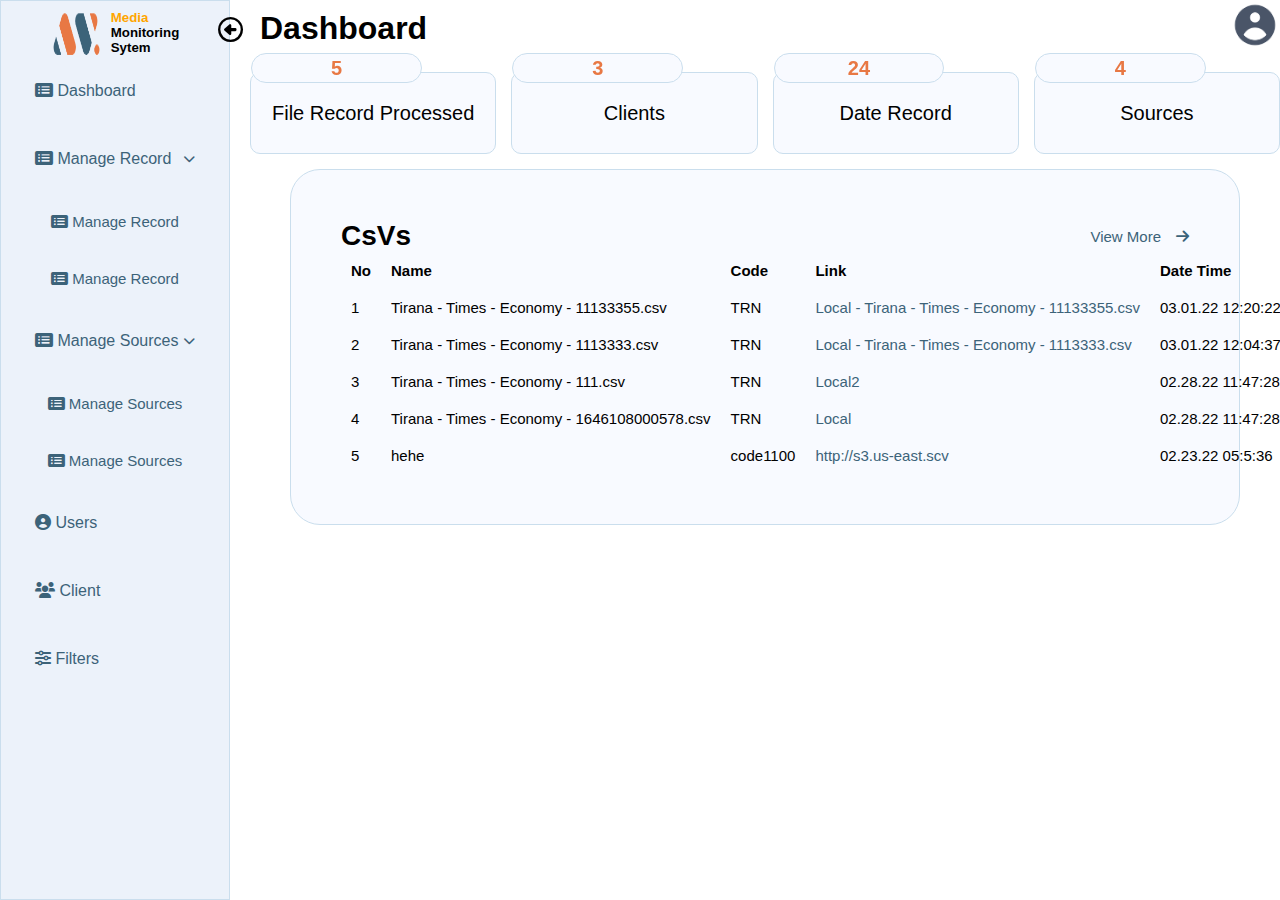
<file: index.html>
<!DOCTYPE html>
<html lang="en">

<head>
    <meta charset="UTF-8">
    <meta http-equiv="X-UA-Compatible" content="IE=edge">
    <meta name="viewport" content="width=device-width, initial-scale=1.0">
    <link rel="stylesheet" href="style.css">
    <link rel="stylesheet" href="https://cdnjs.cloudflare.com/ajax/libs/font-awesome/6.0.0/css/all.min.css">
    <script src="https://cdnjs.cloudflare.com/ajax/libs/jquery/3.5.1/jquery.min.js"></script>
    <meta name="viewport" content="with=device-with, initial-scale=1.0">
    <title>Admin Dashboard</title>
</head>

<body>
    <div class="wrapper">
        <div class="header">
            <h1>Dashboard</h1>
            <img src="./image/user.png" width="50px" height="50px">
        </div>
        <div class="content">
            <div class="content-box">
                <div class="content-title">
                    <h3>File Record Processed</h3>
                    <div class="more">
                        <span>5</span>
                    </div>
                </div>
                <div class="content-title">
                    <h3>Clients</h3>
                    <div class="more">
                        <span>3</span>
                    </div>
                </div>
                <div class="content-title">
                    <h3>Date Record</h3>
                    <div class="more">
                        <span>24</span>
                    </div>
                </div>
                <div class="content-title">
                    <h3>Sources</h3>
                    <div class="more">
                        <span>4</span>
                    </div>
                </div>
            </div>
            <div class="data-table">
                <div class="data-table-wrapper">
                    <div class="data-table-item-list">
                        <h2 class="title">CsVs</h2>
                        <a href="#" class="view-more">
                            <span>View More</span>
                            <i class="fa-solid fa-arrow-right"></i>
                        </a>
                    </div>
                    <div class="data-table-content">
                        <table>
                            <thead>
                                <tr>
                                    <th>No</th>
                                    <th>Name</th>
                                    <th>Code</th>
                                    <th>Link</th>
                                    <th>Date Time</th>
                                    <th>Action</th>
                                </tr>
                            </thead>
                            <tbody>
                                <tr class="no-bg">
                                    <td>1</td>
                                    <td>Tirana - Times - Economy - 11133355.csv</td>
                                    <td>TRN</td>
                                    <td>
                                        <a href="#">Local - Tirana - Times - Economy - 11133355.csv
                                    </a>
                                    </td>
                                    <td>03.01.22 12:20:22</td>
                                    <td class="action">...</td>
                                </tr>
                                <tr class="no-bg">
                                    <td>2</td>
                                    <td>Tirana - Times - Economy - 1113333.csv</td>
                                    <td>TRN</td>
                                    <td><a href="#" title="#">Local - Tirana - Times - Economy - 1113333.csv</a></td>
                                    <td>03.01.22 12:04:37</td>
                                    <td class="action">...</td>
                                </tr>
                                <tr class="no-bg">
                                    <td>3</td>
                                    <td>Tirana - Times - Economy - 111.csv</td>
                                    <td>TRN</td>
                                    <td>
                                        <a href="#">Local2</a>
                                    </td>
                                    <td>02.28.22 11:47:28</td>
                                    <td class="action">...</td>
                                </tr>
                                <tr class="no-bg">
                                    <td>4</td>
                                    <td>Tirana - Times - Economy - 1646108000578.csv</td>
                                    <td>TRN</td>
                                    <td><a href="#" title="#">Local</a></td>
                                    <td>02.28.22 11:47:28</td>
                                    <td class="action">...</td>
                                </tr>
                                <tr class="no-bg">
                                    <td>5</td>
                                    <td>hehe</td>
                                    <td>code1100</td>
                                    <td><a href="#" title="#">http://s3.us-east.scv</a></td>
                                    <td>02.23.22 05:5:36</td>
                                    <td class="action">...</td>
                                </tr>
                            </tbody>
                        </table>
                    </div>
                </div>
            </div>
        </div>
        <div class="sidebar">
            <div class="sidebar-menu">
                <div class="sidebar-btn">
                    <i class="fa-regular fa-circle-left"></i>
                </div>
                <div class="logo-content">
                    <div class="logo">
                        <img src="./image/logo-removebg-preview.png" width="50px" height="50px">
                        <div class="logo-name" id="hide-logo">
                            <h5><span>Media</span></h5>
                            <h5>Monitoring</h5>
                            <h5>Sytem</h5>
                        </div>
                    </div>
                </div>
                <div class="sidebar-click">
                    <div class="item">
                        <a href="index2.html" class="menu-btn">
                            <i class="fa-solid fa-rectangle-list"></i><span> Dashboard</span>
                        </a>
                    </div>
                    <div class="item" id="managerecord">
                        <a href="#" class="menu-btn" onclick="show_hide()">
                            <i class="fa-solid fa-rectangle-list"></i><span> Manage Record<i class="fas fa-chevron-down drop-down"></i></span>
                        </a>
                        <div class="sub-menu" id="sub-menu">
                            <a href="#"><i class="fa-solid fa-rectangle-list"></i><span> Manage Record</span></a>
                            <a href="#"><i class="fa-solid fa-rectangle-list"></i><span> Manage Record</span></a>
                        </div>
                    </div>
                    <div class="item" id="managesource">
                        <a href="#" class="menu-btn" onclick="hide_menu()">
                            <i class="fa-solid fa-rectangle-list"></i><span> Manage Sources<i class="fas fa-chevron-down drop-down"></i></span>
                        </a>
                        <div class="sub-menu" id="hide-menu">
                            <a href="#"><i class="fa-solid fa-rectangle-list"></i><span> Manage Sources</span></a>
                            <a href="#"><i class="fa-solid fa-rectangle-list"></i><span> Manage Sources</span></a>
                        </div>
                    </div>
                    <div class="item">
                        <a href="index2.html" class="menu-btn">
                            <i class="fa-solid fa-circle-user"></i><span> Users</span>
                        </a>
                    </div>
                    <div class="item">
                        <a href="index2.html" class="menu-btn">
                            <i class="fa-solid fa-users"></i><span> Client</span>
                        </a>
                    </div>
                    <div class="item">
                        <a href="index2.html" class="menu-btn">
                            <i class="fa-solid fa-sliders"></i><span> Filters</span>
                        </a>
                    </div>
                </div>
            </div>
        </div>
    </div>
    <script src="https://code.jquery.com/jquery-3.6.0.js" integrity="sha256-H+K7U5CnXl1h5ywQfKtSj8PCmoN9aaq30gDh27Xc0jk=" crossorigin="anonymous"></script>
    <script type="text/javascript">
        $(document).ready(function() {
            $(".sidebar-btn").click(function() {
                $(".wrapper").toggleClass("collapse");
            });
            $(".item a").click(function() {
                $(this).siblings('div').slideToggle('slow');
            })
        });

        // function show_hide() {
        //     var click = document.getElementById("sub-menu")
        //     if (click.style.display === "none") {
        //         click.style.display = "block";
        //     } else {
        //         click.style.display = "none";
        //     }
        // }

        // function hide_menu() {
        //     var click = document.getElementById("hide-menu")
        //     if (click.style.display === "none") {
        //         click.style.display = "block";
        //     } else {
        //         click.style.display = "none";
        //     }
        // }
    </script>


</body>

</html>
</file>
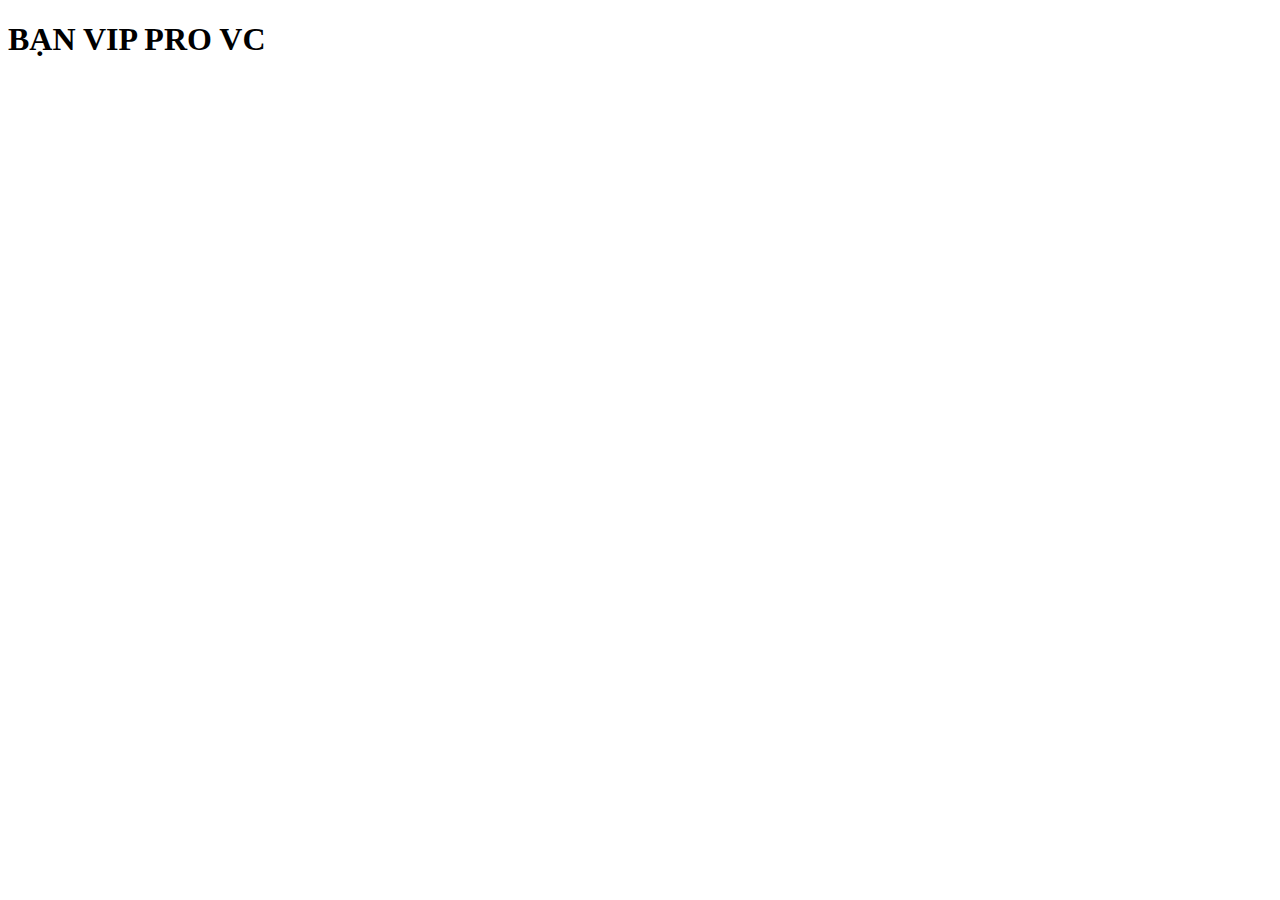
<file: index2.html>
<!DOCTYPE html>
<html lang="en">

<head>
    <meta charset="UTF-8">
    <meta http-equiv="X-UA-Compatible" content="IE=edge">
    <meta name="viewport" content="width=device-width, initial-scale=1.0">
    <title>Document</title>
</head>

<body>
    <h1>BẠN VIP PRO VC</h1>
</body>

</html>
</file>
<file: style.css>
* {
    margin: 0;
    padding: 0;
    list-style: none;
    text-decoration: none;
    box-sizing: border-box;
    font-family: "Roboto", sans-serif;
}

body {
    position: relative;
    min-height: 100vh;
    width: 100%;
    overflow: hidden;
}

.sidebar {
    position: fixed;
    left: 0;
    top: 0;
    height: 100%;
    width: 230px;
    background: #ECF2FA;
    padding: 6px 14px;
    transition: 0.8s;
    border: 1px solid #CADEED;
}

.wrapper .header {
    margin-left: 250px;
    display: flex;
}

.wrapper.collapse .header {
    margin-left: 100px;
}

.wrapper.collapse .sidebar-btn {
    transform: rotate(180deg);
    transition: all 0.8s;
}

.wrapper .header h1 {
    padding: 10px;
}

.wrapper .header img {
    margin-left: auto;
}

.sidebar .logo-content .logo {
    color: black;
    display: flex;
    height: 50px;
    width: 100%;
    align-items: center;
    justify-content: center;
}

.sidebar .logo-content .logo h5 {
    margin-left: 10px;
}

.sidebar .logo-content .logo h5 span {
    color: orange;
}

.wrapper .sidebar .sidebar-menu .sidebar-btn {
    position: absolute;
    left: 95%;
    top: 15px;
    font-size: 25px;
}

.sidebar .sidebar-menu .item .menu-btn {
    display: block;
    color: #3C6379;
    position: relative;
    padding: 25px 20px;
    transition: 0.3s;
    transition-property: color;
}

.sidebar .sidebar-menu .item .menu-btn:hover {
    color: #4CCEE8;
}

.sidebar .sidebar-menu .item .menu-btn .drop-down {
    float: right;
    font-size: 12px;
    margin-top: 3px;
}

.sidebar .sidebar-menu .item .sub-menu {
    overflow: hidden;
    transition: 0.3s;
    transition-property: background, max-height;
}

.sidebar .sidebar-menu .item .sub-menu a {
    display: block;
    position: relative;
    color: #3C6379;
    white-space: nowrap;
    font-size: 15px;
    padding: 20px;
    transition: 0.3s;
    transition-property: background;
    text-align: center;
}

.sidebar .sidebar-menu .item .sub-menu a:hover {
    background: white;
}

.wrapper.collapse .sidebar {
    width: 70px;
}

.wrapper.collapse .sidebar h5,
.wrapper.collapse .sidebar .hide-logo div,
.wrapper.collapse .sidebar .managerecord i,
.wrapper.collapse .sidebar .managerecord a,
.wrapper.collapse .sidebar a span {
    display: none;
}

.sidebar .collapse .sidebar-menu .item .menu-btn {
    font-size: 23px;
}

.sidebar .collapse .sidebar-menu .item .sub-menu i {
    font-size: 18px;
    padding-left: 3px;
}

.content {
    /* display: flex;
    align-items: center; */
    grid-gap: 15px;
    margin-top: 15px;
    margin-left: 250px;
}

.content-box {
    display: flex;
    align-items: center;
    grid-gap: 15px;
}

.wrapper.collapse .content {
    margin-left: 90px;
    margin-top: 40px;
}

.content-title {
    border: 1px solid #CADEED;
    border-radius: 10px;
    position: relative;
    flex-grow: 1;
    flex-basis: 0;
    background: #f8faff;
    padding: 10px;
    /* margin-right: 35px;
    margin-left: 30px; */
}

.content-title h3 {
    font-size: 20px;
    font-weight: 50;
    line-height: 60px;
    text-align: center;
}

.content-title .more {
    position: absolute;
    z-index: 2;
    top: -20px;
    left: 0;
    width: 70%;
    height: 30px;
    font-size: 20px;
    line-height: 30px;
    border: 1px solid #CADEED;
    background: #f8faff;
    color: #E87844;
    border-radius: 30px;
    font-weight: 600;
    text-align: center;
    display: flex;
    justify-content: center;
    align-items: center;
    padding: 10px;
}

.data-table {
    padding: 0 40px 40px 40px;
    margin-top: 15px;
}

.data-table-wrapper {
    display: flex;
    flex-direction: column;
    padding: 50px;
    border: 1px solid #CADEED;
    border-radius: 30px;
    background: #f8faff;
}

.data-table-item-list {
    display: flex;
    justify-content: space-between;
}

.data-table-item-list .title {
    font-size: 28px;
}

.data-table-item-list .view-more {
    font-size: 15px;
    color: #3C6379;
    font-weight: 500;
    display: flex;
    justify-content: center;
    align-items: center;
    transition: 0.3s;
}

.data-table-item-list .view-more:hover span {
    font-weight: 700;
}

.data-table-item-list .view-more span {
    margin-right: 15px;
}

.data-table-content table {
    border-collapse: collapse;
    text-align: left;
    overflow-x: scroll;
    white-space: nowrap;
    width: 100%;
    font-size: 15px;
}

.data-table-content table thead {
    width: 100%;
}

.data-table-content table th {
    padding: 10px;
    font-weight: 700;
}

.data-table-content table td {
    padding: 10px;
    font-weight: 400;
}

.data-table-content table td a {
    color: #3C6379;
}

.data-table-content table td a:hover {
    text-decoration: underline;
}

.data-table__content table td.action {
    text-align: center;
    cursor: pointer;
}

.data-table__content table td.action:target {
    color: red;
}

.data-table__content table tr.no-bg {
    background: #fff;
}
</file>
